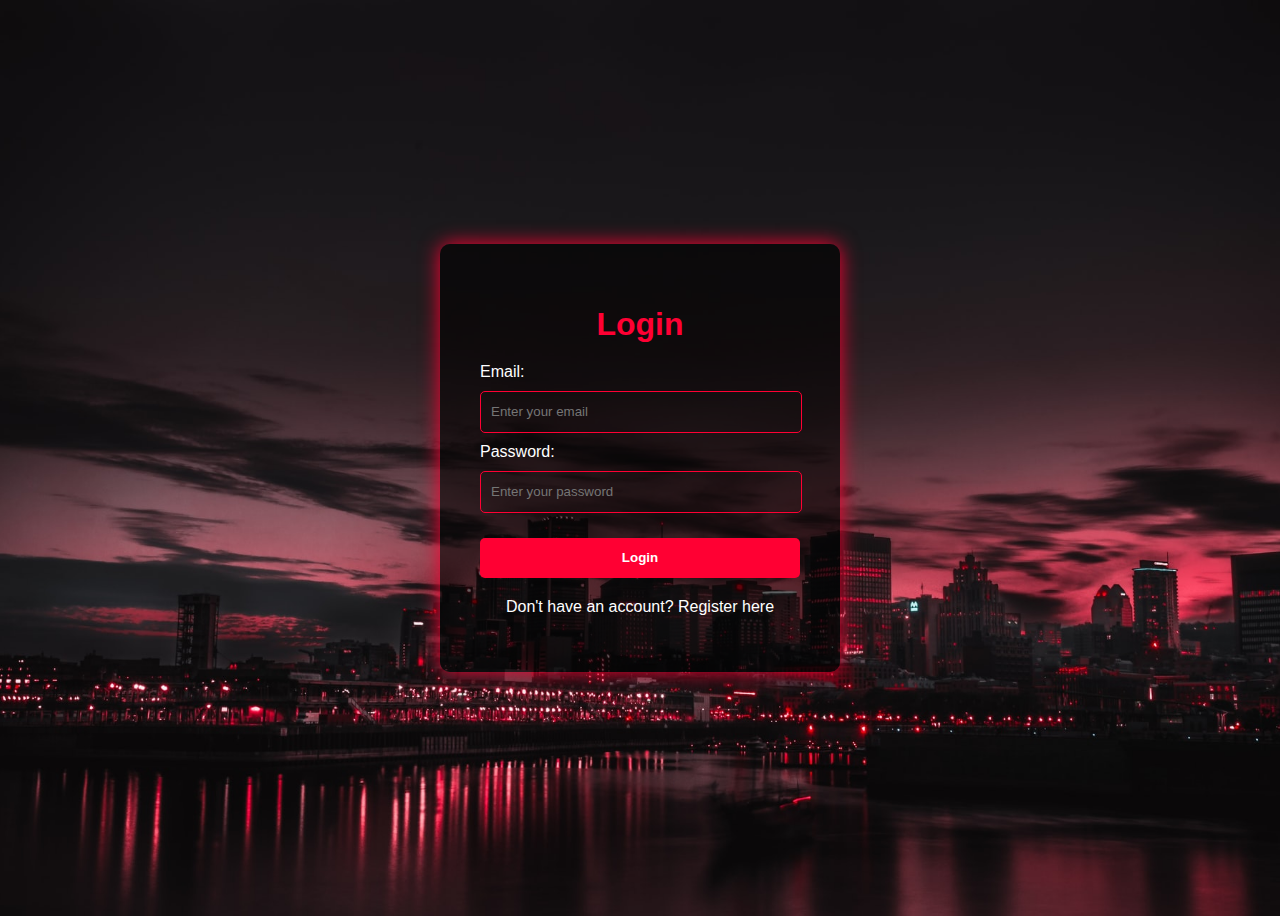
<file: index.html>
<!DOCTYPE html>
<html lang="en">
<head>
    <meta charset="UTF-8">
    <meta name="viewport" content="width=device-width, initial-scale=1.0">
    <link rel="stylesheet" href="css/login.css">
    <!-- <link rel="icon" href="favicon.ico" type="image/x-icon"> -->
    <title>Login Bage</title>
</head>
<body>
    <div class="login">
        <h1>Login</h1>
        <form>
            <div class= "email">
            <label for="email">Email:</label>
            <input type="email" id="email" name="email" required placeholder="Enter your email">
            </div>

            <div class="password">
            <label for="password">Password:</label>
            <input type="password" id="password" name="password" required placeholder="Enter your password">
            </div>

            <!-- <div class="remember-me">
            <input type="checkbox" id="remember-me" name="remember-me">
            <label for="remember-me">Remember me</label>
            </div> -->

            <div class="submit">
            <button type="submit">Login</button>
            </div>

            <div class="register">
                <p>Don't have an account? <a href="register.html" target="_blank">Register here</a></p>
                <!-- <a href="register.html" target="_blank">Register here</a> -->
            </div>
        </form>
    </div>
</body>
</html>
</file>
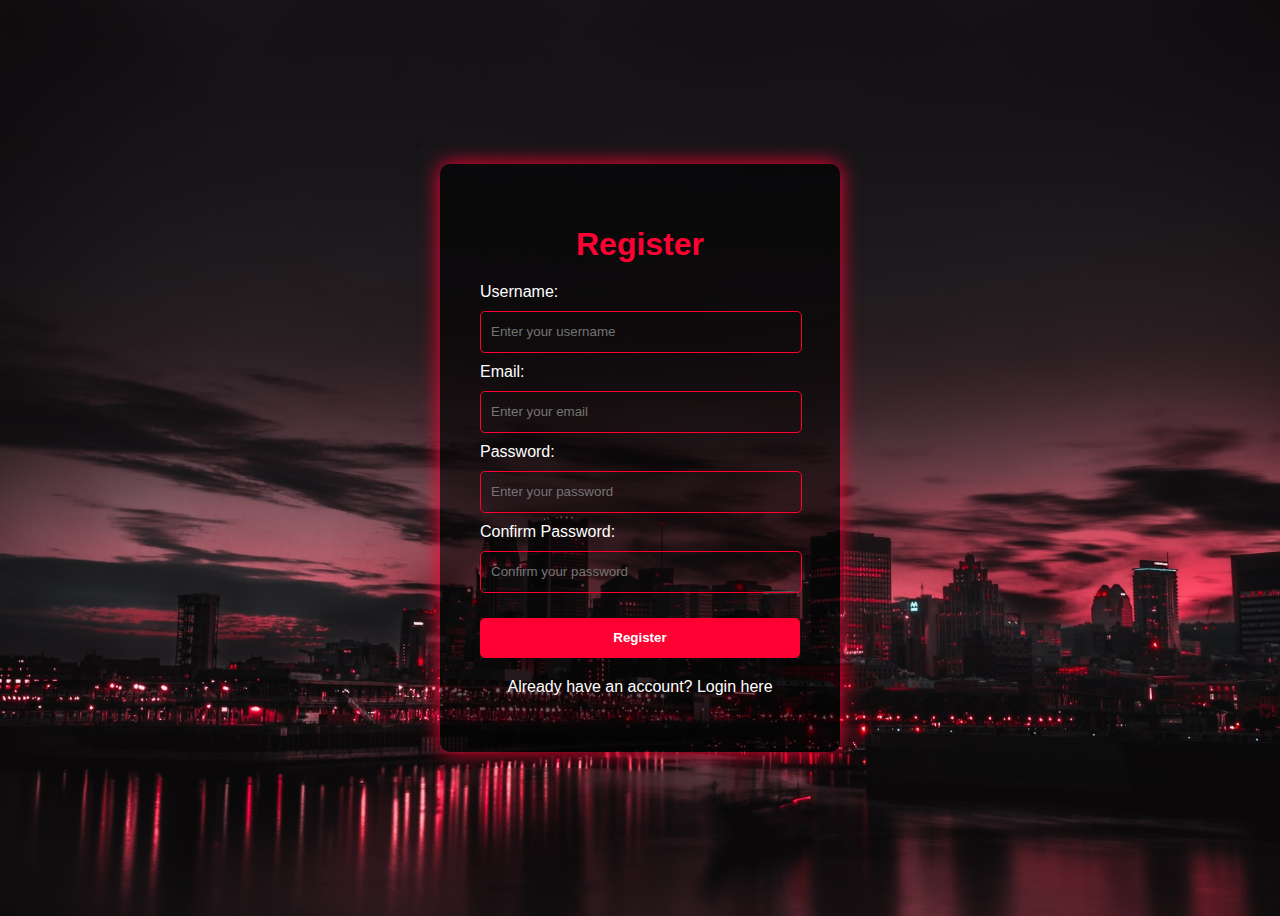
<file: register.html>
<!DOCTYPE html>
<html lang="en">
<head>
    <meta charset="UTF-8">
    <meta name="viewport" content="width=device-width, initial-scale=1.0">
    <link rel="stylesheet" href="css/register.css">
    <title>Register Bage</title>
</head>
<body>
    <div class="register">
        <h1>Register</h1>
        <form>
            <div class="username">
                <label for="username">Username:</label>
                <input type="text" id="username" name="username" required placeholder="Enter your username">
            </div>
            <div class="email">
                <label for="email">Email:</label>
                <input type="email" id="email" name="email" required placeholder="Enter your email">
            </div>

            <div class="password">
                <label for="password">Password:</label>
                <input type="password" id="password" name="password" required placeholder="Enter your password">
            </div>

            <div class="confirm-password">
                <label for="confirm-password">Confirm Password:</label>
                <input type="password" id="confirm-password" name="confirm-password" required placeholder="Confirm your password">
            </div>

            <div class="submit">
                <button type="submit">Register</button>
            </div>

            <div class="login">
                <p>Already have an account? <a href="index.html" target="_blank">Login here</a></p>
            </div>
        </form>
    </div>
    
</body>
</html>
</file>
<file: css/login.css>
body {
  background-image: url("../images/a7.jpg");
  background-repeat: no-repeat;
  background-position: center center;
  background-size: cover;
  height: 100vh;
  display: flex;
  justify-content: center;
  align-items: center;
  font-family: poppins, sans-serif;
}

.login {
  background: rgba(0, 0, 0, 0.6);
  padding: 40px;
  border-radius: 10px;
  width: 320px;
  color: white;
  box-shadow: 0 0 20px #ff0033;
  gap: 20px;
}

.login h1 {
  text-align: center;
  color: #ff0033;
  margin-bottom: 20px;
}

.login input {
  width: 300px;
  height: 20px;
  padding: 10px;
  margin: 10px 0;
  border-radius: 5px;
  background: transparent;
  border: 1px solid #ff0033;
  color: white;
}

.login button {
  width: 320px;
  height: 40px;
  padding: 10px;
  background-color: #ff0033;
  border: none;
  border-radius: 5px;
  color: white;
  font-weight: bold;
  cursor: pointer;
  margin-top: 15px;
}

.login button:hover {
  background-color: #980422;
}

a {
  color: white;
  text-decoration: none;
}
.register {
  text-align: center;
  margin-top: 20px;
}
</file>
<file: css/register.css>
body {
  background-image: url("../images/a7.jpg");
  background-repeat: no-repeat;
  background-position: center center;
  background-size: cover;
  height: 100vh;
  display: flex;
  justify-content: center;
  align-items: center;
  font-family: poppins, sans-serif;
}
.register {
  background: rgba(0, 0, 0, 0.6);
  padding: 40px;
  border-radius: 10px;
  width: 320px;
  color: white;
  box-shadow: 0 0 20px #ff0033;
  gap: 20px;
}

.register h1 {
  text-align: center;
  color: #ff0033;
  margin-bottom: 20px;
}

.register input {
  width: 300px;
  height: 20px;
  padding: 10px;
  margin: 10px 0;
  border-radius: 5px;
  background: transparent;
  border: 1px solid #ff0033;
  color: white;
}

.register button {
  width: 320px;
  height: 40px;
  padding: 10px;
  background-color: #ff0033;
  border: none;
  border-radius: 5px;
  color: white;
  font-weight: bold;
  cursor: pointer;
  margin-top: 15px;
}

.register button:hover {
  background-color: #980422;
}

a {
  color: white;
  text-decoration: none;
}
.login {
  text-align: center;
  margin-top: 20px;
}
</file>
